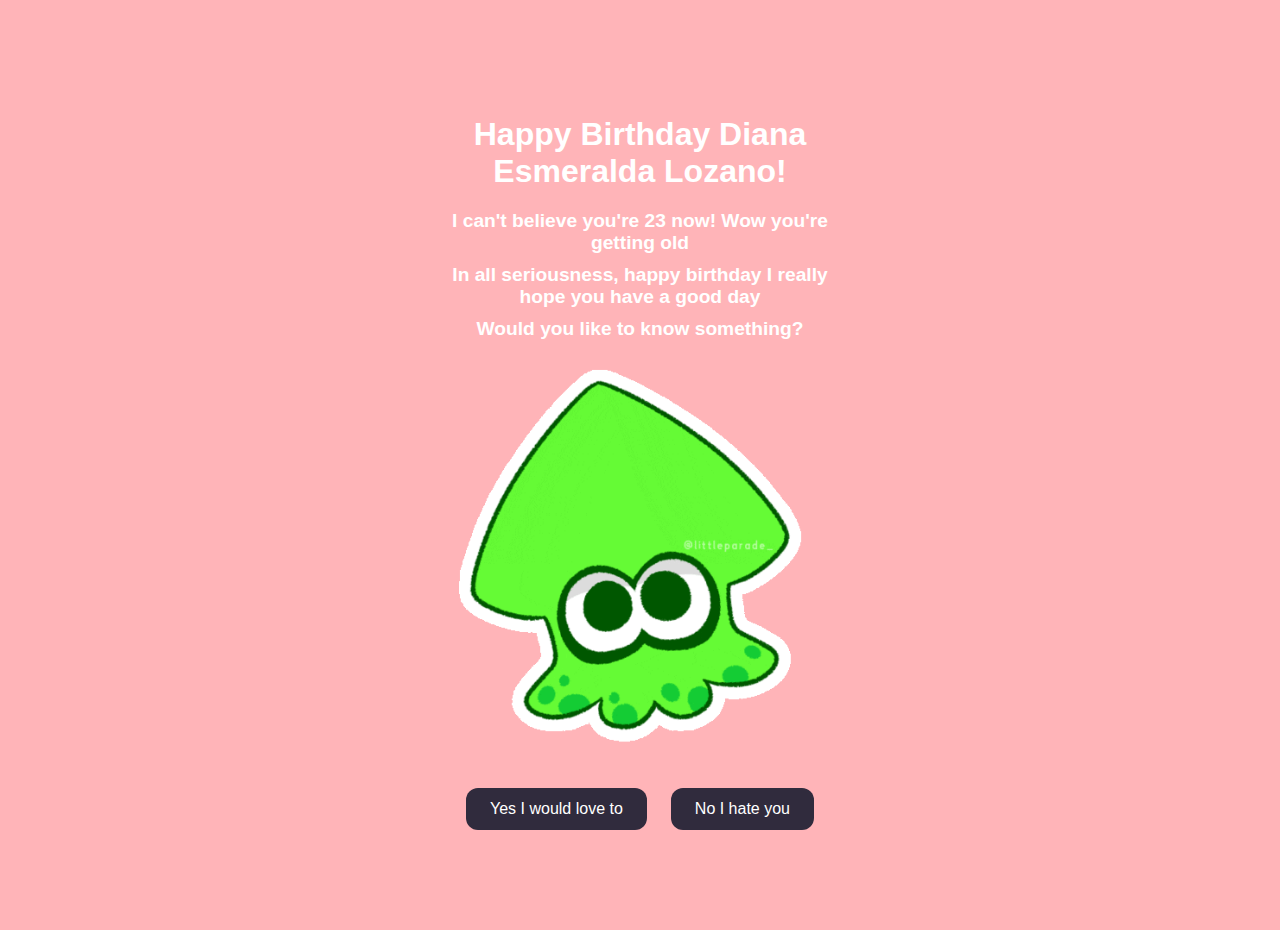
<file: index.html>
<!DOCTYPE html>
<html lang="en">
<head>
    <meta charset="UTF-8">
    <meta name="viewport" content="width=device-width, initial-scale=1.0">
    <title>Happy Birthday Diana</title>
    <link rel="stylesheet" href="styles.css">
    <script async src="https://www.googletagmanager.com/gtag/js?id=G-D685WZ6N88"></script>
<!--
<script>
  window.dataLayer = window.dataLayer || [];
  function gtag(){dataLayer.push(arguments);}
  gtag('js', new Date());

  gtag('config', 'G-D685WZ6N88');
     function trackButtonClick(activity) {
            // Send an event to Google Analytics
            gtag('event', 'click', {
                'event_category': 'Button Click',
                'event_label': activity,
                'value': 1
            });
        }
</script>
-->
</head>
<body>
    <div class="container">
        <div class="text_container">
            <h1 class="header_text">Happy Birthday Diana Esmeralda Lozano!</h1>
            <h2>I can't believe you're 23 now! Wow you're getting old</h2>
            <h2>In all seriousness, happy birthday I really hope you have a good day</h2>
            <h2>Would you like to know something?</h2>
        </div>
        <div class="gif_container">
            <img src="green-splatoon.gif" alt="green-splatoon">
        </div>
        <div class="buttons">
            <button class="btn" id="yesButton" onclick="nextPage()">Yes I would love to </button>
          <button class="btn" id="noButton" onclick="moveButton()">No I hate you</button>
        </div>
    </div>
    <script>
        function nextPage() {
            window.location.href = "yes.html";
        }
       
       /* function shrinkButton() {
            var noButton = document.getElementById('noButton');
            var currentWidth = noButton.offsetWidth;
            var currentHeight = noButton.offsetHeight;
            noButton.style.width = currentWidth * 0.9 + 'px';
            noButton.style.height = currentHeight * 0.9 + 'px';
            noButton.style.fontSize = parseInt(window.getComputedStyle(noButton).fontSize) * 0.9 + 'px';
            noButton.style.padding = parseInt(window.getComputedStyle(noButton).paddingTop) * 0.9 + 'px ' +
                                     parseInt(window.getComputedStyle(noButton).paddingRight) * 0.9 + 'px';
        } */
        function moveButton() {
            var noButton = document.getElementById('noButton');

            // Set inline CSS for smooth transition
            noButton.style.transition = 'left 0.3s ease, top 0.3s ease';

            // Get the window dimensions
            var windowWidth = window.innerWidth;
            var windowHeight = window.innerHeight;

            // Generate random positions within the window
            var randomX = Math.floor(Math.random() * (windowWidth - noButton.offsetWidth));
            var randomY = Math.floor(Math.random() * (windowHeight - noButton.offsetHeight));

            // Move the button to the new random position
            noButton.style.position = 'absolute';
            noButton.style.left = randomX + 'px';
            noButton.style.top = randomY + 'px';
        }
    </script>
</body>
</html>
</file>
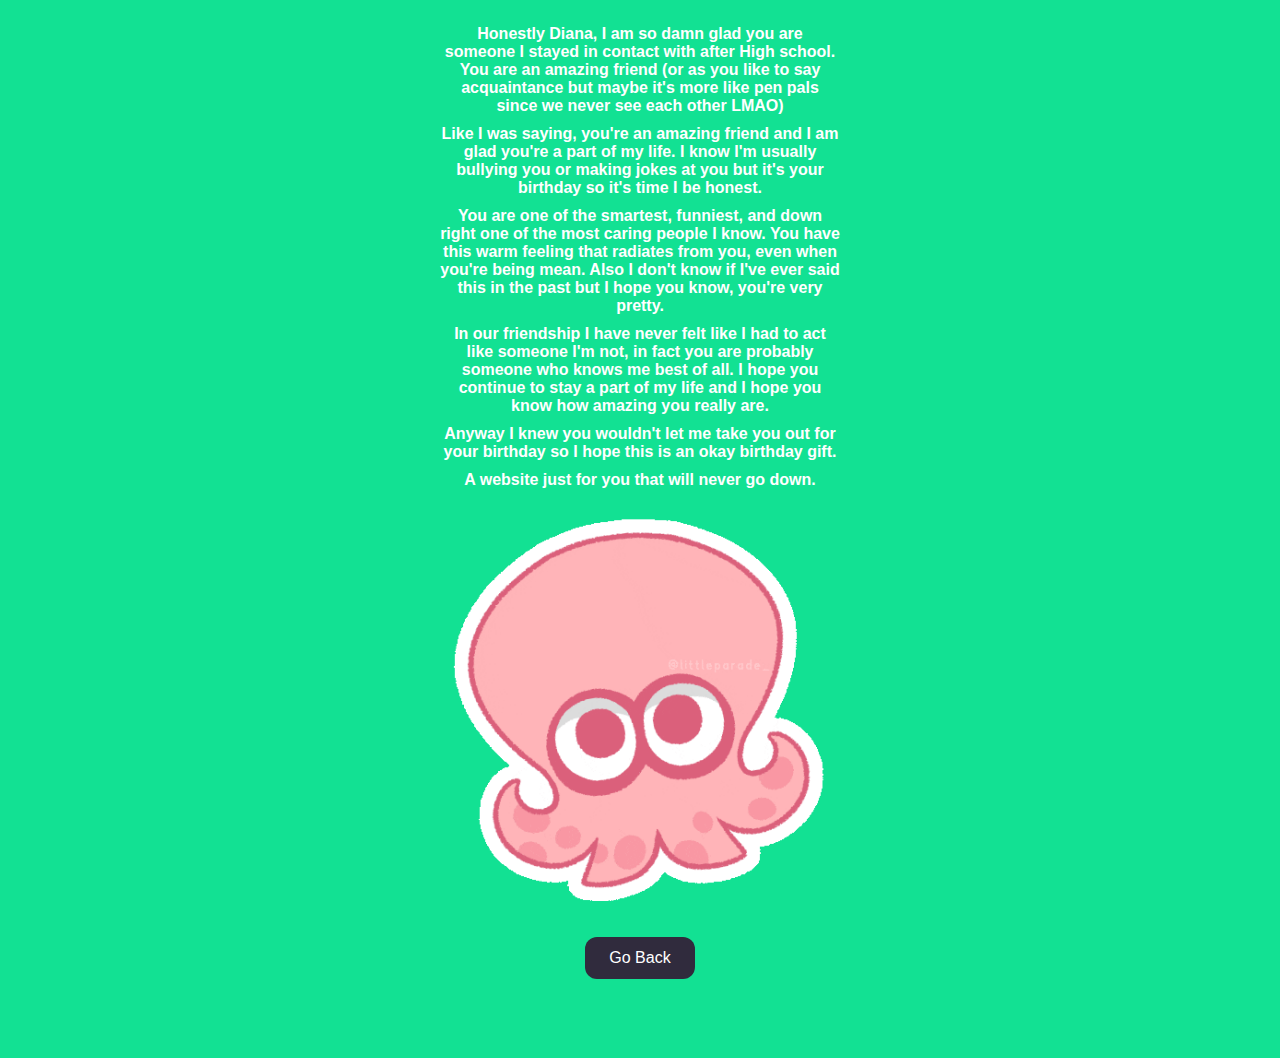
<file: yes.html>
<!DOCTYPE html>
<html lang="en">
<head>
    <meta charset="UTF-8">
    <meta name="viewport" content="width=device-width, initial-scale=1.0">
    <title>Happy Birthday Diana</title>
    <link rel="stylesheet" href="./yes.css">
</head> 
<body>
    <div class="container">
        <div>
            <p><strong>Honestly Diana, I am so damn glad you are someone I stayed in contact with after High school. You are an amazing friend (or as you like to say acquaintance but maybe it's more like pen pals since we never see each other LMAO)</strong></p>
            <p><strong>Like I was saying, you're an amazing friend and I am glad you're a part of my life. I know I'm usually bullying you or making jokes at you but it's your birthday so it's time I be honest.</strong></p>
            <p><strong>You are one of the smartest, funniest, and down right one of the most caring people I know. You have this warm feeling that radiates from you, even when you're being mean. Also I don't know if I've ever said this in the past but I hope you know, you're very pretty. </strong></p>
            <p><strong>In our friendship I have never felt like I had to act like someone I'm not, in fact you are probably someone who knows me best of all. I hope you continue to stay a part of my life and I hope you know how amazing you really are.</strong></p>
            <p><strong>Anyway I knew you wouldn't let me take you out for your birthday so I hope this is an okay birthday gift.</strong></p>
            <p><strong>A website just for you that will never go down.</strong></p>
        </div>
  <div class="gif_container">
                 <img src="pink splatoon.gif" alt="pink-splatoon">
        </div> 
        <div class="buttons">
            <button class="btn" id="yesButton" onclick="previousPage()">Go Back</button>
        </div>
    </div>
    <script>
        function previousPage() {
            window.location.href = "index.html";
        }
    </script>
</body> 
</html>
</file>
<file: styles.css>
body {
    display: flex;
    justify-content: center;
    align-items: center;
    min-height: 100vh;
    background-color: #FFB4B8;
    margin: 0;
    font-family: 'Nunito', sans-serif;
    padding: 15px;
}

.container {
    text-align: center;
    color: white;
    width: 100%;
    max-width: 400px;
}

.header_text {
    font-size: 2rem;
    font-weight: bold;
    margin: 20px 0;
}

h2, h3 {
    font-size: 1.2rem;
    margin: 10px 0;
}

.gif_container img {
    max-width: 100%;
    height: auto;
}

.buttons {
    display: flex;
    flex-direction: row;
    justify-content: center;
    align-items: center;
    margin-top: 20px;
    gap: 20px;
}

.btn {
    background-color: #302B3D;
    color: white;
    padding: 12px 24px;
    text-align: center;
    display: inline-block;
    font-size: 1rem;
    margin: 4px 2px;
    cursor: pointer;
    border: none;
    border-radius: 12px;
    transition: background-color 0.3s ease;
}

.gif_container {
    display: flex;
    justify-content: center;
    align-items: center;
}

@media (max-width: 768px) {
    .header_text {
        font-size: 1.5rem;
    }

    h2, h3 {
        font-size: 1rem;
    }

    .btn {
        padding: 10px 20px;
        font-size: 0.875rem;
    }
}

@media (max-width: 480px) {
    .header_text {
        font-size: 1.25rem;
    }

    h2, h3 {
        font-size: 0.875rem;
    }

    .btn {
        padding: 8px 16px;
        font-size: 0.75rem;
    }
}
</file>
<file: yes.css>
body {
    display: flex;
    justify-content: center;
    align-items: center;
    min-height: 100vh;
    background-color: #12e193;
    margin: 0;
    font-family: 'Nunito', sans-serif;
    padding: 15px;
    box-sizing: border-box;
}

.container {
    text-align: center;
    color: white;
    width: 100%;
    max-width: 400px;
    padding-bottom: 60px; /* Added padding to avoid overlap with navigation bar */
}

p {
    font-size: 1rem;
    margin: 10px 0;
}

p strong {
    display: block;
}

p small {
    font-size: 0.875rem;
}

.gif_container img {
    max-width: 100%;
    height: auto;
}

.buttons {
    display: flex;
    flex-direction: row;
    justify-content: center;
    align-items: center;
    margin-top: 20px;
    gap: 20px;
}

.btn {
    background-color: #302B3D;
    color: white;
    padding: 12px 24px;
    text-align: center;
    display: inline-block;
    font-size: 1rem;
    margin: 4px 2px;
    cursor: pointer;
    border: none;
    border-radius: 12px;
    transition: background-color 0.3s ease;
}

.gif_container {
    display: flex;
    justify-content: center;
    align-items: center;
}

@media (max-width: 768px) {
    p {
        font-size: 0.875rem;
    }

    .btn {
        padding: 10px 20px;
        font-size: 0.875rem;
    }
}

@media (max-width: 480px) {
    p {
        font-size: 0.75rem;
    }

    .btn {
        padding: 8px 16px;
        font-size: 0.75rem;
    }
}
</file>
